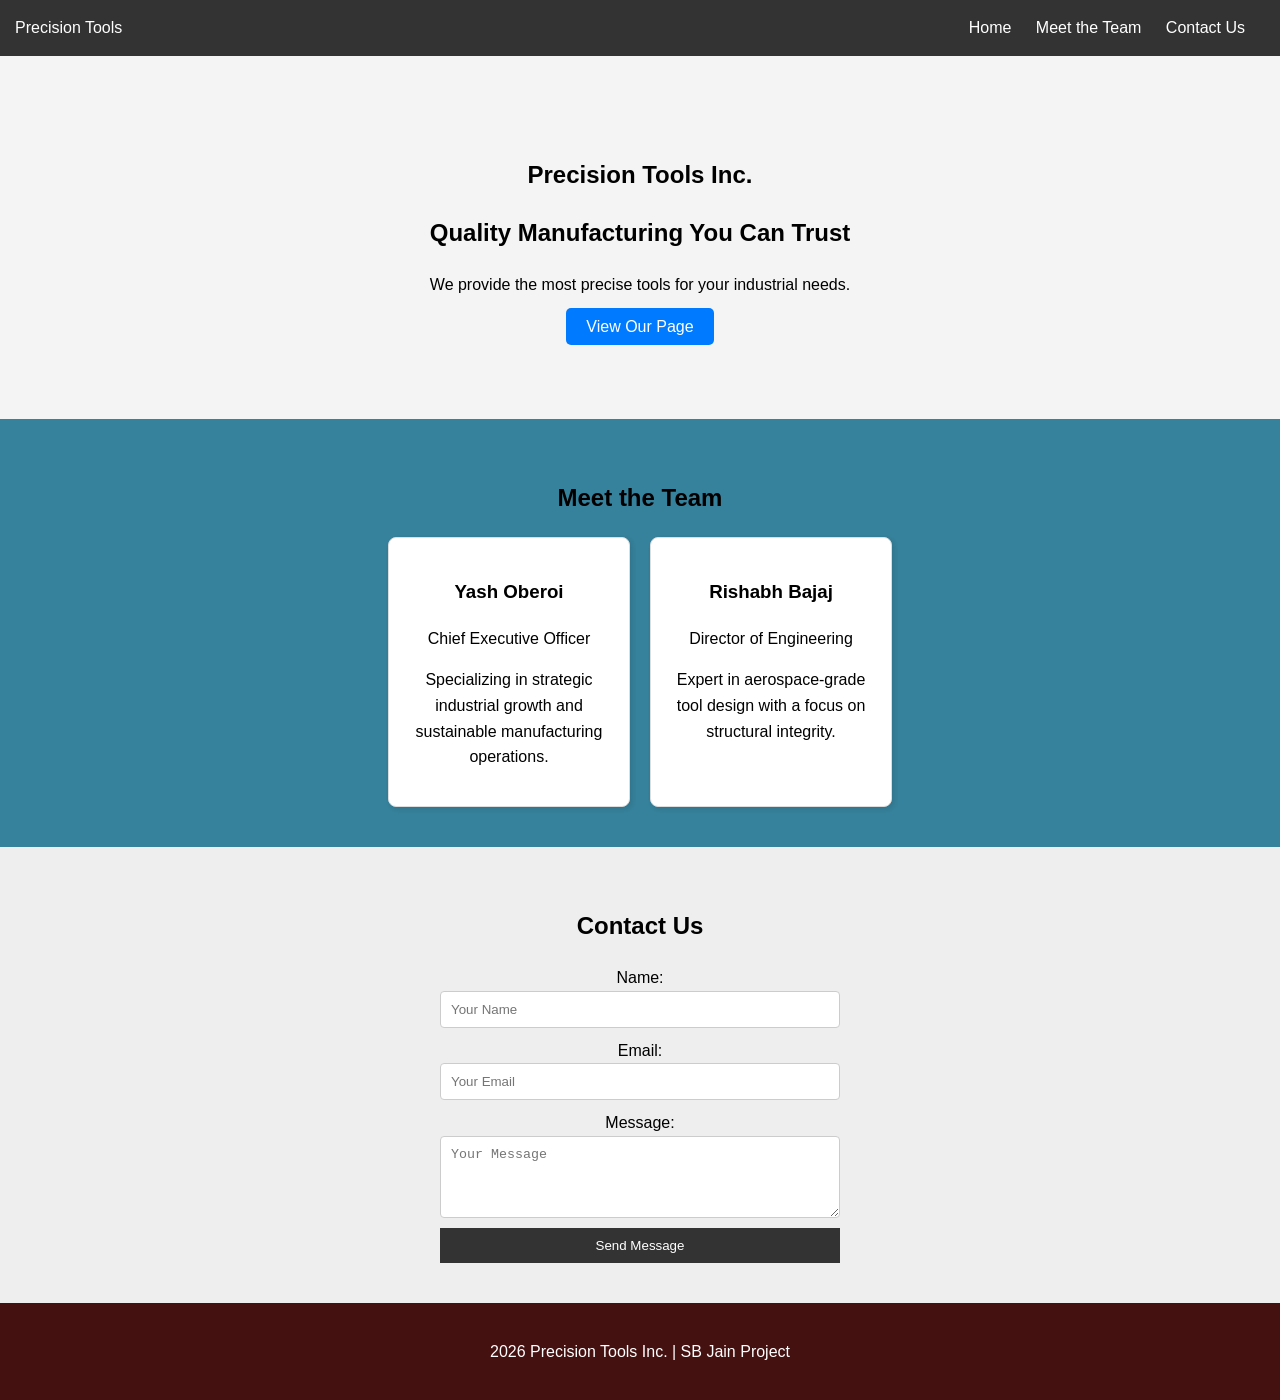
<file: index.html>
<html>
<head>
    <title>Precision Tools Inc. | Home</title>
    <link rel="stylesheet" href="style.css">
</head>
<body>
<nav class="navbar">
            <div class="logo">Precision Tools</div>
            <div class="links">
<a href="#home">Home</a>
            <a href="#team">Meet the Team</a>
            <a href="#contact">Contact Us</a>
            </div>
            </nav>
<section id="home" class="hero">
            <h1>Precision Tools Inc.</h1>
            <h2>Quality Manufacturing You Can Trust</h2>
<p>We provide the most precise tools for your industrial needs.</p>
            <a href="bootstrap.html" class="btn">View Our Page</a> 
        </section>
<section id="team" class="team">
            <h2>Meet the Team</h2>
            <div class="card-container">
<div class="card">
                <h3>Yash Oberoi</h3>
                <p>Chief Executive Officer</p>
                <p>Specializing in strategic industrial growth and sustainable manufacturing operations.</p>
            </div>
<div class="card">
                <h3>Rishabh Bajaj</h3>
                <p>Director of Engineering</p>
                <p>Expert in aerospace-grade tool design with a focus on structural integrity.</p>
            </div>
</div>
        </section>
<section id="contact" class="contact">
            <h2>Contact Us</h2>
            <form class="contact-form">
<label for="text">Name:</label>
                <input type="text" placeholder="Your Name" required>
<label for="email">Email:</label>
                <input type="email" placeholder="Your Email" required>
<label for="message">Message:</label>
                <textarea placeholder="Your Message" rows="4"></textarea>
<button type="submit">Send Message</button>
            </form>
        </section>
<footer>
        <p>2026 Precision Tools Inc. | SB Jain Project</p>
    </footer>
</body>
</html>
</file>
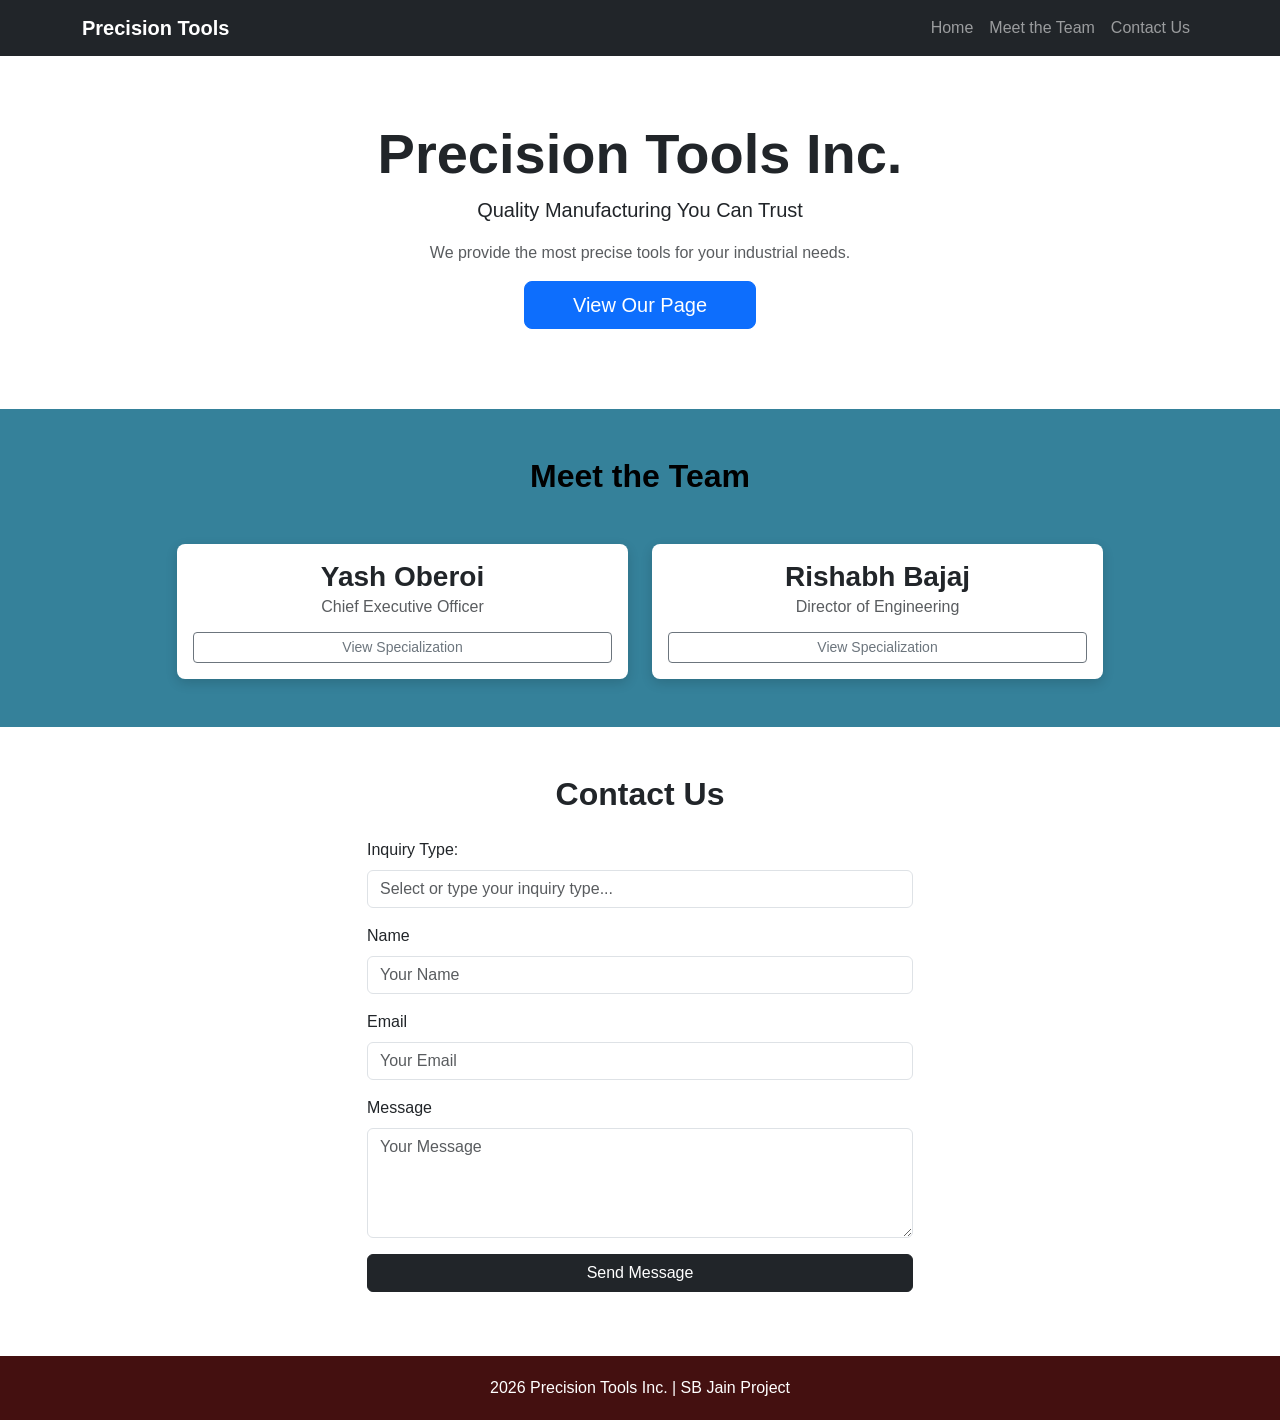
<file: mode-3-bootstrap/index.html>
<html>
<head>
    <title>Precision Tools Inc. | Home</title>
    <link href="https://cdn.jsdelivr.net/npm/bootstrap@5.3.0/dist/css/bootstrap.min.css" rel="stylesheet">
    
    <style>
        body {
            background-color: rgb(54, 129, 155); 
            font-family: Arial, sans-serif;
            scroll-behavior: smooth;
        }

        .team-card {
            border: none;
            box-shadow: 0 4px 12px rgba(0,0,0,0.15); 
            height: 100%; 
            background-color: white;
            border-radius: 8px; 
        }

        .custom-footer {
            background-color: #441010; 
            color: white;
            text-align: center;
            padding: 20px 0;
        }
    </style>
</head>
<body>

    <nav class="navbar navbar-expand-lg navbar-dark bg-dark fixed-top">
        <div class="container">
            <a class="navbar-brand fw-bold" href="#">Precision Tools</a>
            <button class="navbar-toggler" type="button" data-bs-toggle="collapse" data-bs-target="#navbarNav">
                <span class="navbar-toggler-icon"></span>
            </button>
            <div class="collapse navbar-collapse" id="navbarNav">
                <ul class="navbar-nav ms-auto">
                    <li class="nav-item"><a class="nav-link" href="#home">Home</a></li>
                    <li class="nav-item"><a class="nav-link" href="#team">Meet the Team</a></li>
                    <li class="nav-item"><a class="nav-link" href="#contact">Contact Us</a></li>
                </ul>
            </div>
        </div>
    </nav>

    <header id="home" class="bg-white text-center" style="padding-top: 120px; padding-bottom: 80px;">
        <div class="container">
            <h1 class="display-4 fw-bold">Precision Tools Inc.</h1>
            <p class="lead">Quality Manufacturing You Can Trust</p>
            <p class="text-muted mx-auto" style="max-width: 600px;">We provide the most precise tools for your industrial needs.</p>
            
            <a href="#contact" class="btn btn-primary btn-lg px-5">View Our Page</a>
        </div>
    </header>

    <section id="team" class="py-5" style="background-color: rgba(54, 129, 155, 0.9);">
        <div class="container">
            <h2 class="text-center text-black mb-5 fw-bold">Meet the Team</h2>
            
            <div class="row justify-content-center g-4">
                
                <div class="col-12 col-md-5 d-flex">
                    <div class="card team-card w-100">
                        <div class="card-body text-center d-flex flex-column justify-content-center">
                            <h3 class="card-title fw-bold">Yash Oberoi</h3>
                            <h6 class="card-subtitle mb-3 text-muted">Chief Executive Officer</h6>
                            
                            <details class="text-start">
                                <summary class="btn btn-sm btn-outline-secondary w-100">View Specialization</summary>
                                <p class="card-text mt-2 px-2 small">Specializing in strategic industrial growth and sustainable manufacturing operations.</p>
                            </details>
                        </div>
                    </div>
                </div>

                <div class="col-12 col-md-5 d-flex">
                    <div class="card team-card w-100">
                        <div class="card-body text-center d-flex flex-column justify-content-center">
                            <h3 class="card-title fw-bold">Rishabh Bajaj</h3>
                            <h6 class="card-subtitle mb-3 text-muted">Director of Engineering</h6>
                            
                            <details class="text-start">
                                <summary class="btn btn-sm btn-outline-secondary w-100">View Specialization</summary>
                                <p class="card-text mt-2 px-2 small">Expert in aerospace-grade tool design with a focus on structural integrity.</p>
                            </details>
                        </div>
                    </div>
                </div>

            </div>
        </div>
    </section>

    <section id="contact" class="bg-white py-5">
        <div class="container">
            <div class="row justify-content-center">
                <div class="col-md-7 col-lg-6">
                    <h2 class="text-center mb-4 fw-bold">Contact Us</h2>
                    <form>
                        <div class="mb-3">
                            <label class="form-label">Inquiry Type: </label>
                            <input class="form-control" list="inquiryOptions" placeholder="Select or type your inquiry type...">
                            <datalist id="inquiryOptions">
                                <option value="Sales">
                                <option value="Technical Support">
                                <option value="Partnership">
                                <option value="General Feedback">
                            </datalist>
                        </div>
                        <div class="mb-3">
                            <label class="form-label">Name</label>
                            <input type="text" class="form-control" placeholder="Your Name" required>
                        </div>
                        <div class="mb-3">
                            <label class="form-label">Email</label>
                            <input type="email" class="form-control" placeholder="Your Email" required>
                        </div>
                        <div class="mb-3">
                            <label class="form-label">Message</label>
                            <textarea class="form-control" rows="4" placeholder="Your Message"></textarea>
                        </div>
                        <button type="submit" class="btn btn-dark w-100">Send Message</button>
                    </form>
                </div>
            </div>
        </div>
    </section>

    <footer class="custom-footer">
        <div class="container">
            <p class="mb-0">2026 Precision Tools Inc. | SB Jain Project</p>
        </div>
    </footer>

    <script src="https://cdn.jsdelivr.net/npm/bootstrap@5.3.0/dist/js/bootstrap.bundle.min.js"></script>
</body>
</html>
</file>
<file: style.css>
body {
    background-color: rgb(54, 129, 155);
    margin: 0;
    font-family: Arial, sans-serif;
    line-height: 1.6;
}
.navbar {
    background-color: #333;
    padding: 15px;
    position: sticky;
    top: 0;
    display: flex;
    justify-content: space-between;
    align-items: center;
    color: white;
    z-index: 100;
}
.navbar .links a {
    color: white;
    text-decoration: none;
    margin-right: 20px;
}


.hero {
    background-color: #f4f4f4;
    padding: 80px 20px;
    text-align: center;
}

.btn {
    background-color: #007bff;
    color: white;
    padding: 10px 20px;
    text-decoration: none;
    border-radius: 5px;
}

.team {
    padding: 40px;
    text-align: center;
}

.card-container {
    display: flex;
    justify-content: center;
    gap: 20px;
}

.card {
    border: 1px solid #ddd;
    padding: 20px;
    width: 200px;
    border-radius: 8px;
    background-color: white;
    box-shadow: 2px 2px 5px rgba(0,0,0,0.1);
}

.contact {
    background-color: #eee;
    padding: 40px;
    text-align: center;
}

.contact-form {
    max-width: 400px;
    margin: 0 auto;
}

.contact-form input, .contact-form textarea {
    width: 100%;
    padding: 10px;
    margin-bottom: 10px;
    border: 1px solid #ccc;
    border-radius: 4px;
}

.contact-form button {
    background-color: #333;
    color: white;
    padding: 10px;
    width: 100%;
    border: none;
    cursor: pointer;
}

footer {
    text-align: center;
    padding: 20px;
    background-color: #441010;
    color: white;
}
body {
    background-color: rgb(54, 129, 155);
    margin: 0;
    font-family: Arial, sans-serif;
    line-height: 1.6;
}
.navbar {
    background-color: #333;
    padding: 15px;
    position: sticky;
    top: 0;
    display: flex;
    justify-content: space-between;
    align-items: center;
    color: white;
    z-index: 100;
}
.navbar .links a {
    color: white;
    text-decoration: none;
    margin-right: 20px;
}


.hero {
    background-color: #f4f4f4;
    padding: 80px 20px;
    text-align: center;
}

.btn {
    background-color: #007bff;
    color: white;
    padding: 10px 20px;
    text-decoration: none;
    border-radius: 5px;
}

.team {
    padding: 40px;
    text-align: center;
}

.card-container {
    display: flex;
    justify-content: center;
    gap: 20px;
}

.card {
    border: 1px solid #ddd;
    padding: 20px;
    width: 200px;
    border-radius: 8px;
    background-color: white;
    box-shadow: 2px 2px 5px rgba(0,0,0,0.1);
}

.contact {
    background-color: #eee;
    padding: 40px;
    text-align: center;
}

.contact-form {
    max-width: 400px;
    margin: 0 auto;
}

.contact-form input, .contact-form textarea {
    width: 100%;
    padding: 10px;
    margin-bottom: 10px;
    border: 1px solid #ccc;
    border-radius: 4px;
}

.contact-form button {
    background-color: #333;
    color: white;
    padding: 10px;
    width: 100%;
    border: none;
    cursor: pointer;
}

footer {
    text-align: center;
    padding: 20px;
    background-color: #441010;
    color: white;
}
</file>
